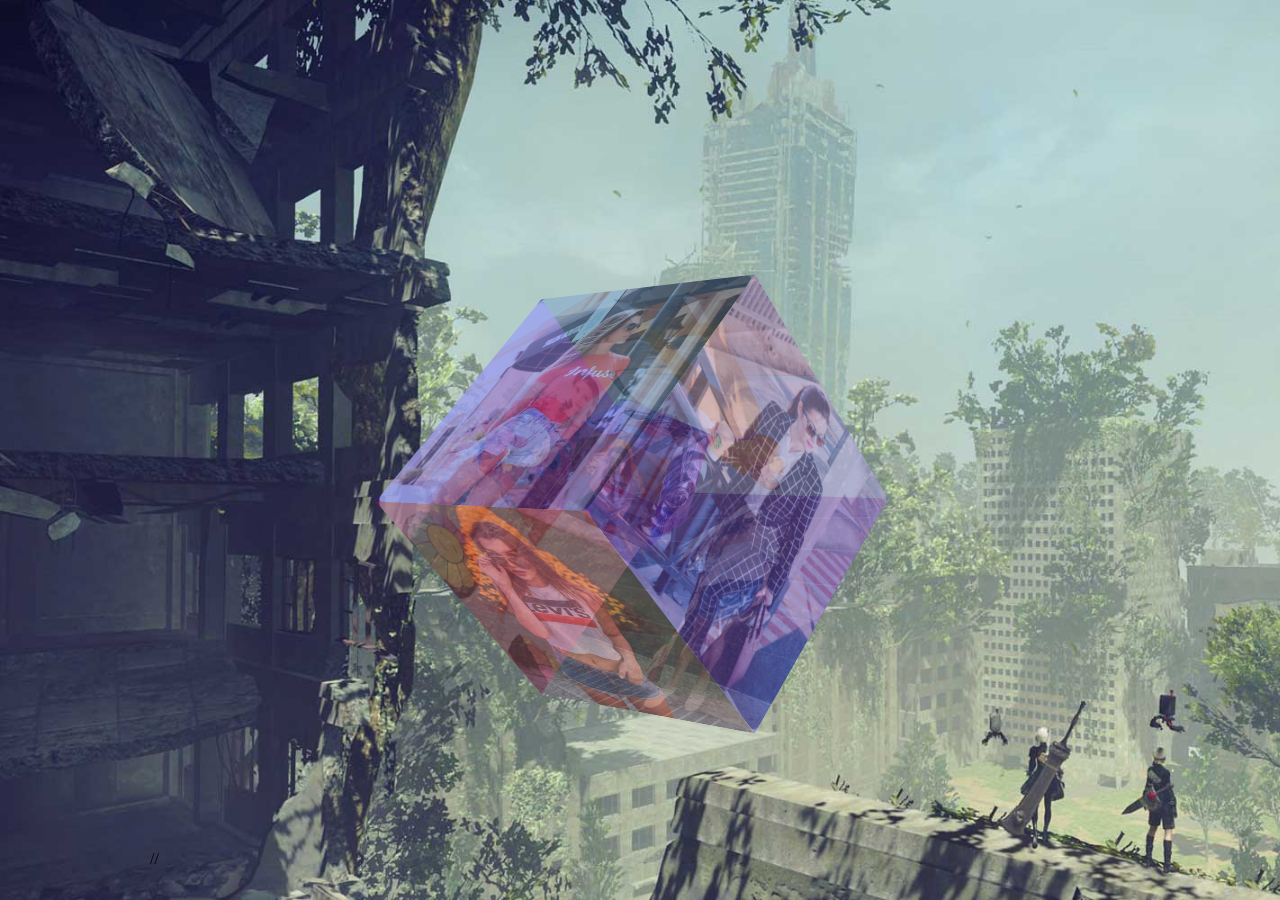
<file: 3D/index.html>
<!DOCTYPE html>
<html lang="en">

<head>
    <meta charset="UTF-8">
    <meta name="viewport" content="width=device-width, initial-scale=1.0">
    <meta http-equiv="X-UA-Compatible" content="ie=edge">
    <title>Document</title>
    <link rel="stylesheet" href="./css/grid.css">
    <style>
        body {
            width: 100%;
        height: 100vh;
        margin: 0;
        box-sizing: border-box;
        background-image: linear-gradient(330deg,rgba(50, 150, 100, 0.4), rgba(0, 0, 100, 0)), -webkit-linear-gradient(210deg, rgba(150, 50, 50, 0.4), rgba(0, 0, 200, 0));
        background-image: linear-gradient(120deg,rgba(50, 150, 100, 0.4), rgba(0, 0, 100, 0)), linear-gradient(240deg, rgba(150, 50, 50, 0.4), rgba(0, 0, 200, 0));
        padding: 150px;
        /* background-image: url('./images/timgHM2L87Y7.jpg'); */
        background-image: url('./images/bg1.jpg');
        background-size: cover;
        /* perspective: 1500px; */
            perspective: 1400px;
        }

        .bg {
            width: 300px;
            height: 300px;
            margin: 200px auto;
            position: relative;
            /* background: rgba(0, 0, 0, 0.336); */
            transform-style: preserve-3d;
            animation: myrotate 10s ease 0s infinite alternate;
        }

        .gird {
            position: absolute;
            top: 0;
            left: 0;
            width: 100%;
            height: 100%;


        }

        .a {
            background: rgba(76, 241, 0, 0.3);
            transform: rotateX(90deg) translateZ(150px);
        }

        .b {
            background: rgba(255, 0, 0, 0.3);
            /* 原始 */
            /* transform: rotateX(90deg) translateZ(-150px); */
            transform: rotateX(-90deg) translateZ(150px);
        }

        .c {
            background: rgba(128, 0, 149, 0.3);
            transform: rotateY(-90deg) translateZ(150px);
        }

        .d {
            background: rgba(183, 0, 255, 0.3);
            transform: rotateY(90deg) translateZ(150px);
        }

        .e {
            background: rgba(0, 0, 233, 0.3);
            transform: translateZ(150px);
        }

        .f {
            background: rgba(0, 241, 255, 0.3);
            transform: rotateY(180deg) translateZ(150px);
        }

        /* input{
        width: 100%;
    } */
        @keyframes myrotate {
            0% {
                transform: rotateX(45deg);
            }

            45% {
                transform: rotateY(45deg);
            }

            55% {
                transform: rotateX(225deg);
            }

            100% {
                transform: rotateY(225deg);
            }
        }

        img {
            width: 100%;
            height: 100%;
            opacity: 0.4;
            border-radius: 10px;
        }


        .xs {
            width: 100px;
            height: 100px;

            position: relative;
            /* background: rgba(0, 0, 0, 0.336); */
            transform-style: preserve-3d;
            /* animation: myadd 5s ease 0s infinite alternate; */

        }

        .h {
            background: rgba(76, 241, 0, 0.3);
            transform: rotateX(90deg) translateZ(50px);
        }

        .i {
            background: rgba(255, 0, 0, 0.3);
            /* 原始 */
            /* transform: rotateX(90deg) translateZ(-150px); */
            transform: rotateX(-90deg) translateZ(50px);
        }

        .g {
            background: rgba(128, 0, 149, 0.3);
            transform: rotateY(-90deg) translateZ(50px);
        }

        .k {
            background: rgba(183, 0, 255, 0.3);
            transform: rotateY(90deg) translateZ(50px);
        }

        .l {
            background: rgba(0, 0, 233, 0.3);
            transform: translateZ(50px);
        }

        .n {
            background: rgba(0, 241, 255, 0.3);
            transform: rotateY(180deg) translateZ(50px);
        }

        .cird {
            position: absolute;
            top: 79%;
            left: 60%;
            width: 100%;
            height: 100%;
        }

        /* input{
        width: 100%;
    } */
        @keyframes myadd {
            0% {
                transform: rotateX(45deg);
            }

            45% {
                transform: rotateY(45deg);
            }

            55% {
                transform: rotateX(225deg);
            }

            100% {
                transform: rotateY(225deg);
            }
        }
    </style>
</head>

<body>
    <div class="bg" style="transform: rotateY(-45deg) rotateX(45deg)">
        <div class="gird a"><img src="./images/g1.jpg" alt=""></div>
        <div class="gird b"><img src="./images/g2.jpg" alt=""></div>
        <div class="gird c"><img src="./images/g3.jpg" alt=""></div>
        <div class="gird d"><img src="./images/g4.jpg" alt=""></div>
        <div class="gird e"><img src="./images/g5.jpg" alt=""></div>
        <div class="gird f"><img src="./images/g6.jpg" alt=""></div>

        <div class="xs" style="transform: rotateY(-328deg) rotateX(33deg)">
            <div class="cird h"><img src="./images/g1.jpg" alt=""></div>
            <div class="cird i"><img src="./images/g2.jpg" alt=""></div>
            <div class="cird g"><img src="./images/g3.jpg" alt=""></div>
            <div class="cird k"><img src="./images/g4.jpg" alt=""></div>
            <div class="cird l"><img src="./images/g5.jpg" alt=""></div>
            <div class="cird n"><img src="./images/g6.jpg" alt=""></div>
        </div>
    </div>
    //


    <!-- <input type="range" min="-100" max="100" step="1" value="0" />
		<script>
			document.querySelector("input").oninput = function() {
				console.log(this.value);
                // var old = document.querySelector(".cube").style.transform
				document.querySelector(".bg").style.transform =
					"rotateY(" + (this.value * 360) / 100 + "deg) rotateX(45deg)";
			};
		</script> -->
</body>

</html>
</file>
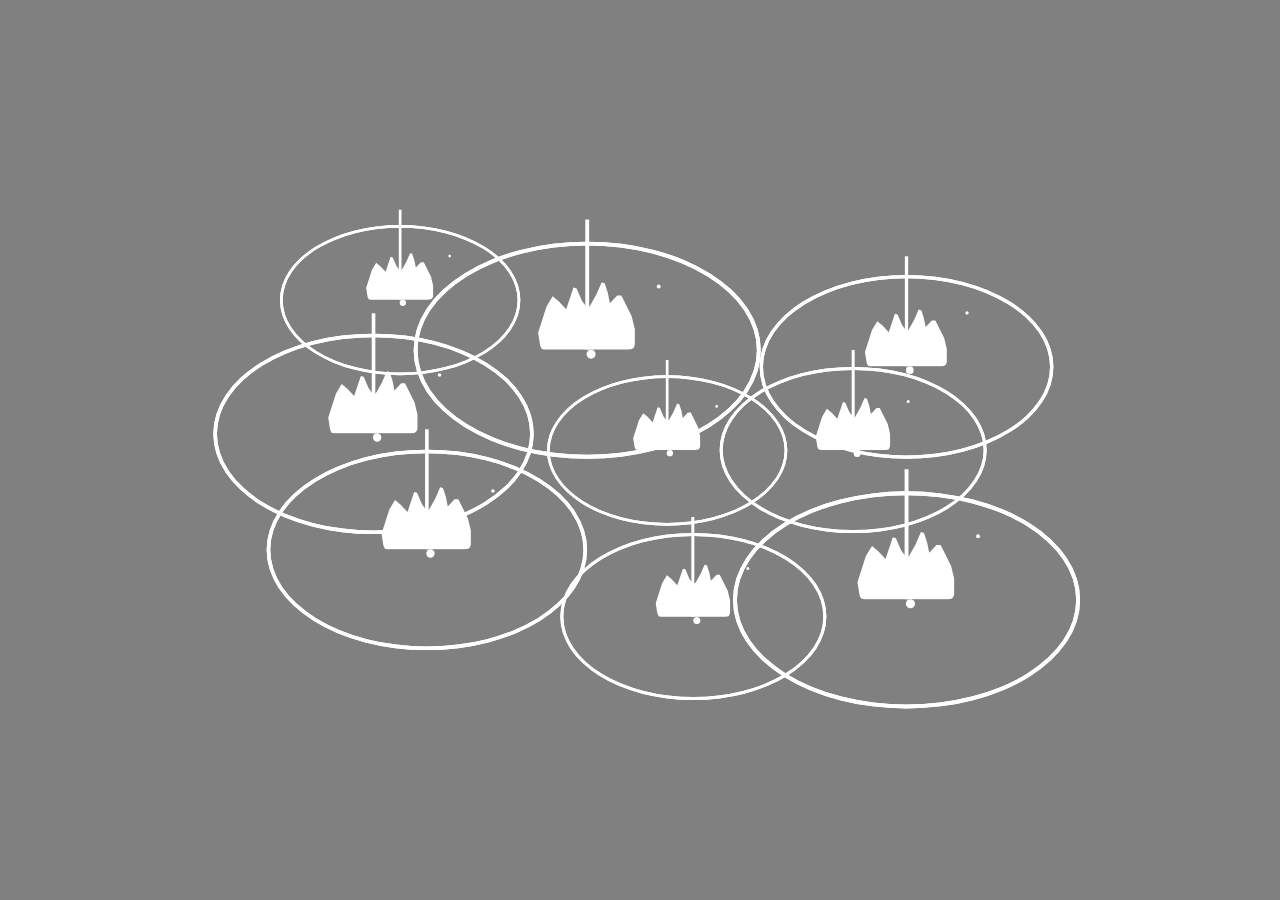
<file: CSS3/index.html>
<!DOCTYPE html>
<html lang="en">
<head>
    <meta charset="UTF-8">
    <meta name="viewport" content="width=device-width, initial-scale=1.0">
    <meta http-equiv="X-UA-Compatible" content="ie=edge">
    <title>Document</title>
    <style>
    html{
	height: 100%;
}

body{
	height: 100%;
	margin: 0px;
	display: flex;
	justify-content: center;
	align-items: center;
	background-color: gray;
}

.container{
	width: 100%;
	height: 100%;
  min-width: 600px;
	max-width: 800px;
	max-height: 500px;
	display: grid;
	grid-template-columns: repeat(3, 1fr);
	grid-template-rows: repeat(3, 1fr);
}

.row{
	display: flex;
	justify-content: center;
	align-items: center;
}

.rain{
	position: relative;
	width: 100%;
	height: 100%;
}

.rain:nth-of-type(1){
	--duration: 2.7s;
	--delay: 1s;
	transform: translate(10%, 10%) scale(0.9);
}

.rain:nth-of-type(2){
	--duration: 2.1s;
	--delay: 1.2s;
	transform: translate(-20%, 40%) scale(1.3);
}

.rain:nth-of-type(3){
	--duration: 2.3s;
	--delay: 2s;
	transform: translate(0%, 50%) scale(1.1);
}

.rain:nth-of-type(4){
	--duration: 2s;
	--delay: 4s;
	transform: translate(0%, -10%) scale(1.2);
}

.rain:nth-of-type(5){
	--duration: 2.5s;
	--delay: 0s;
	transform: translate(10%, 0%) scale(0.9);
}

.rain:nth-of-type(6){
	--duration: 2s;
	--delay: 2.7s;
	transform: translate(-20%, 0%) scale(1);
}

.rain:nth-of-type(7){
	--duration: 1.8s;
	--delay: 1.3s;
	transform: translate(20%, -40%) scale(1.2);
}

.rain:nth-of-type(8){
	--duration: 2.2s;
	--delay: 0s;
	transform: translate(20%, 0%) scale(1);
}

.rain:nth-of-type(9){
	--duration: 2s;
	--delay: 0.5s;
	transform: translate(0%, -10%) scale(1.3);
}

.drop{
	background-color: white;
	width: 3px;
	height: 100px;
	position: absolute;
	top: calc(50% - 100px); 
	left: calc(50% - 1.5px);
	animation-name: fall;
	animation-duration: var(--duration);
	animation-delay: var(--delay);
	animation-iteration-count: infinite;
	animation-timing-function: ease-in;
	animation-fill-mode: backwards;
}

@keyframes fall{
	0%{
		transform: translateY(-120vh);
	}
	45%{
		transform: translateY(0%);
		opacity: 1;
	}
	46%{
		opacity: 0;
	}
	100%{
		opacity: 0;
	}
}

.waves > div{
	position: absolute;
	top:0px;
	left: 0px;
	right: 0px;
	bottom: 0px;
	border-radius: 50%;
	border: solid white 3px;
	animation-name: spread;
	animation-duration: var(--duration);
	animation-delay: var(--delay);
	animation-iteration-count: infinite;
	animation-timing-function: ease-out;
	animation-fill-mode: backwards;
}

.waves > div:nth-child(2){
	animation-delay: calc(var(--delay) + 0.3s);
	animation-timing-function: linear;
}

@keyframes spread{
	0%{
		transform: scale(0);
		opacity: 1;
	}
	40%{
		transform: scale(0);
		opacity: 1;
	}

	100%{
		transform: scale(1);
		opacity: 0;
	}
}


.splash{
	position: absolute;
	top: 10%;
	bottom: 50%;
	left: 35%;
	right: 35%;
	border-radius: 8px;
	clip-path: polygon(7% 100%, 5% 95%, 3% 80%, 11% 50%, 17% 38%, 23% 44%, 30% 53%, 37% 28%, 40% 29%, 45% 43%, 51% 53%, 59% 36%, 64% 22%, 67% 23%, 70% 34%, 72% 46%, 79% 37%, 83% 37%, 93% 61%, 96% 76%, 96% 94%, 94% 100%);
	background-color: white;
	transform-origin: bottom;
	animation-name: splash;
	animation-duration: var(--duration);
	animation-delay: var(--delay);
	animation-iteration-count: infinite;
	animation-timing-function: ease-out;
	animation-fill-mode: backwards;
}

@keyframes splash{
	0%{
		transform: scale(0.3, 0);
	}

	49%{
		transform: scale(0.3, 0);
	}

	50%{
		transform: scale(0.3, 0.3);
	}

	60%{
		transform: scale(0.7, 1);
	}

	90%{
		transform: scale(1, 0);
	}

	100%{
		transform: scale(1, 0);
	}
}

.particles > div{
	position: absolute;	
	border-radius: 100%;
	background-color: white;
	animation-duration: var(--duration);
	animation-delay: var(--delay);
	animation-iteration-count: infinite;
	animation-timing-function: ease;
	animation-fill-mode: backwards;
}

.particles > div:nth-child(1){
	width: 7px;
	height: 7px;
	top: 50%;
	left: 50%;
	animation-name: jumpLeft;
}

.particles > div:nth-child(2){
	width: 5px;
	height: 5px;
	top: 30%;
	left: 50%;
	animation-name: jumpLeft;
	animation-delay: calc(var(--delay) + 0.1s);
}

.particles > div:nth-child(3){
	width: 3px;
	height: 3px;
	top: 20%;
	left: 70%;
	animation-name: jumpRight;
	animation-delay: calc(var(--delay) + 0.15s);
}

.particles > div:nth-child(4){
	width: 5px;
	height: 5px;
	top: 30%;
	left: 50%;
	animation-name: jumpRight;
	animation-delay: calc(var(--delay) + 0.3s);
}

@keyframes jumpLeft{
	0%{
		transform: translate(0,0) scale(0);
	}

	45%{
		transform: translate(0,0) scale(0);
	}

	60%{
		transform: translate(-50px, -90px) scale(1);
	}

	100%{
		transform: translate(-60px, 0px) scale(0.1);
	}
}

@keyframes jumpRight{
	0%{
		transform: translate(0,0) scale(0);
	}

	45%{
		transform: translate(0,0) scale(0);
	}

	60%{
		transform: translate(30px, -80px) scale(1);
	}

	100%{
		transform: translate(50px, 0px) scale(0.1);
	}
}
    </style>
</head>
<body>
    <div class="container">

        <div class="rain">
            <div class="drop"></div>
            <div class="waves">
                <div></div>
                <div></div>
            </div>
            <div class="splash"></div>
            <div class="particles">
                <div></div>
                <div></div>
                <div></div>
                <div></div>
            </div>
        </div>
    
        <div class="rain">
            <div class="drop"></div>
            <div class="waves">
                <div></div>
                <div></div>
            </div>
            <div class="splash"></div>
            <div class="particles">
                <div></div>
                <div></div>
                <div></div>
                <div></div>
            </div>
        </div>
    
        <div class="rain">
            <div class="drop"></div>
            <div class="waves">
                <div></div>
                <div></div>
            </div>
            <div class="splash"></div>
            <div class="particles">
                <div></div>
                <div></div>
                <div></div>
                <div></div>
            </div>
        </div>
    
        <div class="rain">
            <div class="drop"></div>
            <div class="waves">
                <div></div>
                <div></div>
            </div>
            <div class="splash"></div>
            <div class="particles">
                <div></div>
                <div></div>
                <div></div>
                <div></div>
            </div>
        </div>
    
        <div class="rain">
            <div class="drop"></div>
            <div class="waves">
                <div></div>
                <div></div>
            </div>
            <div class="splash"></div>
            <div class="particles">
                <div></div>
                <div></div>
                <div></div>
                <div></div>
            </div>
        </div>
    
        <div class="rain">
            <div class="drop"></div>
            <div class="waves">
                <div></div>
                <div></div>
            </div>
            <div class="splash"></div>
            <div class="particles">
                <div></div>
                <div></div>
                <div></div>
                <div></div>
            </div>
        </div>
    
        <div class="rain">
            <div class="drop"></div>
            <div class="waves">
                <div></div>
                <div></div>
            </div>
            <div class="splash"></div>
            <div class="particles">
                <div></div>
                <div></div>
                <div></div>
                <div></div>
            </div>
        </div>
    
        <div class="rain">
            <div class="drop"></div>
            <div class="waves">
                <div></div>
                <div></div>
            </div>
            <div class="splash"></div>
            <div class="particles">
                <div></div>
                <div></div>
                <div></div>
                <div></div>
            </div>
        </div>
    
        <div class="rain">
            <div class="drop"></div>
            <div class="waves">
                <div></div>
                <div></div>
            </div>
            <div class="splash"></div>
            <div class="particles">
                <div></div>
                <div></div>
                <div></div>
                <div></div>
            </div>
        </div>
    </div>
    
    
</body>
</html>
</file>
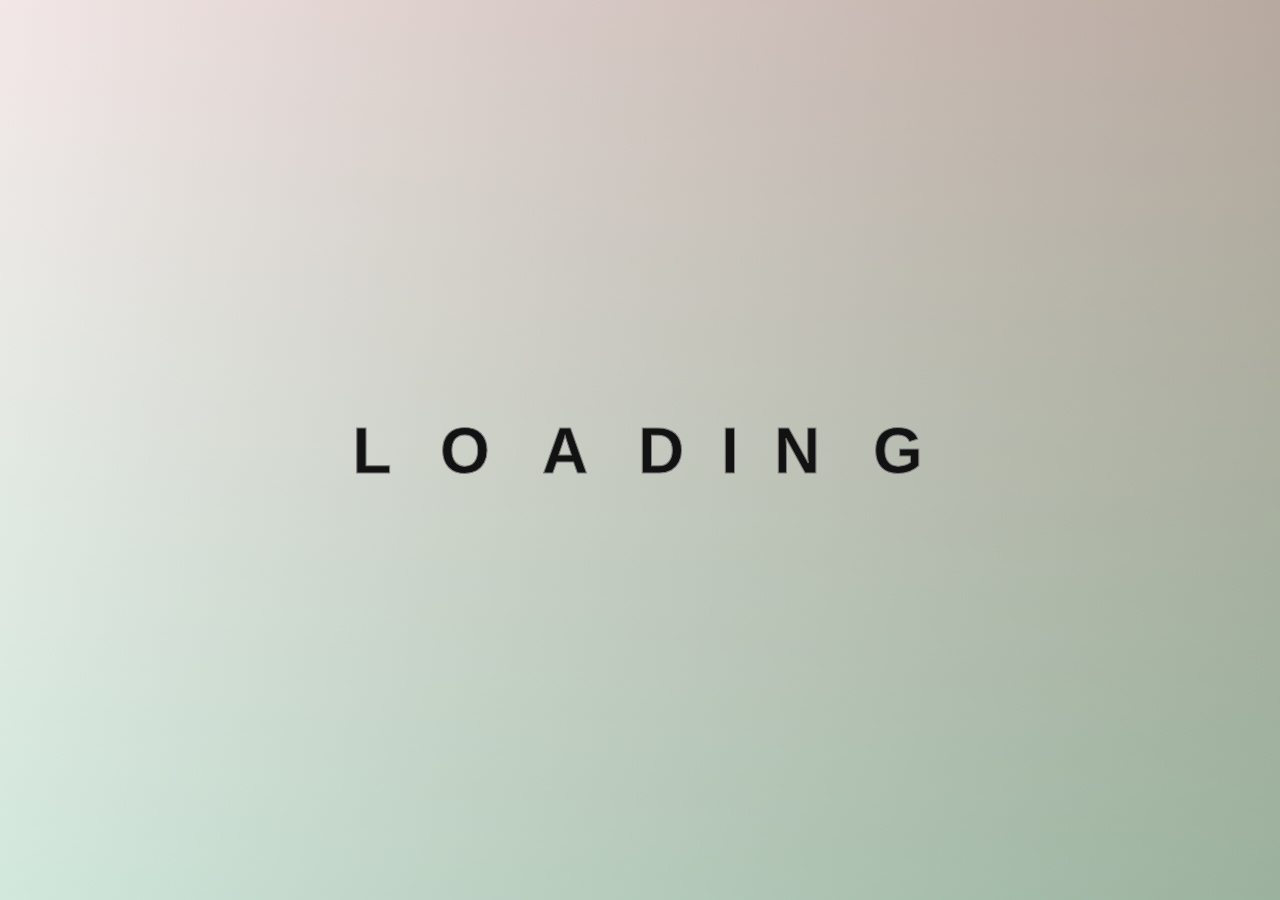
<file: loading/index.html>
<!DOCTYPE html>
<html lang="en">
<head>
    <meta charset="UTF-8">
    <meta name="viewport" content="width=device-width, initial-scale=1.0">
    <meta http-equiv="X-UA-Compatible" content="ie=edge">
    <title>Document</title>
    <style>
    :root {
  --tf: linear;
  --effect: hover 1s var(--tf) infinite;
}
*{
   margin:0;
}

body {
  display: flex;
  width: 100vw;
  height: 100vh;
  /* background: lightblue; */
  background-image: linear-gradient(330deg,rgba(50, 150, 100, 0.4), rgba(0, 0, 100, 0)), -webkit-linear-gradient(210deg, rgba(150, 50, 50, 0.4), rgba(0, 0, 200, 0));
  align-items: center;
  justify-content: center;
}

div {
  text-align: center;
}

p {
  display: inline-block;
  text-transform: uppercase;
  text-align: center;
  font-size: 8em;
  font-family: arial;
  font-weight: 600;
  transform: scale(.5);
  color: #121212;
  -webkit-text-stroke: 2px gray;
}

p:nth-child(1) {
  animation: var(--effect);
}

p:nth-child(2) {
  animation: var(--effect) .125s;
}

p:nth-child(3) {
  animation: var(--effect) .25s;
}

p:nth-child(4) {
  animation: var(--effect) .375s;
}

p:nth-child(5) {
  animation: var(--effect) .5s;
}

p:nth-child(6) {
  animation: var(--effect) .675s;
}

p:nth-child(7) {
  animation: var(--effect) .75s;
}

@keyframes hover {
  0% {
    transform: scale(.5);
    color: #121212;
    -webkit-text-stroke: 2px gray;
  }

  20% {
    transform: scale(1);
    color: pink;
    -webkit-text-stroke: 3px red;
    filter: drop-shadow(0 0 1px black)drop-shadow(0 0 1px black)drop-shadow(0 0 3px red)drop-shadow(0 0 5px red)hue-rotate(10turn);
  }

  50% {
    transform: scale(.5);
    color: #121212;
    -webkit-text-stroke: 2px gray;
  }


}
    </style>
</head>
<body>
    <div>
        <p>l</p>
        <p>o</p>
        <p>a</p>
        <p>d</p>
        <p>i</p>
        <p>n</p>
        <p>g</p>
      </div>
      
</body>
</html>
</file>
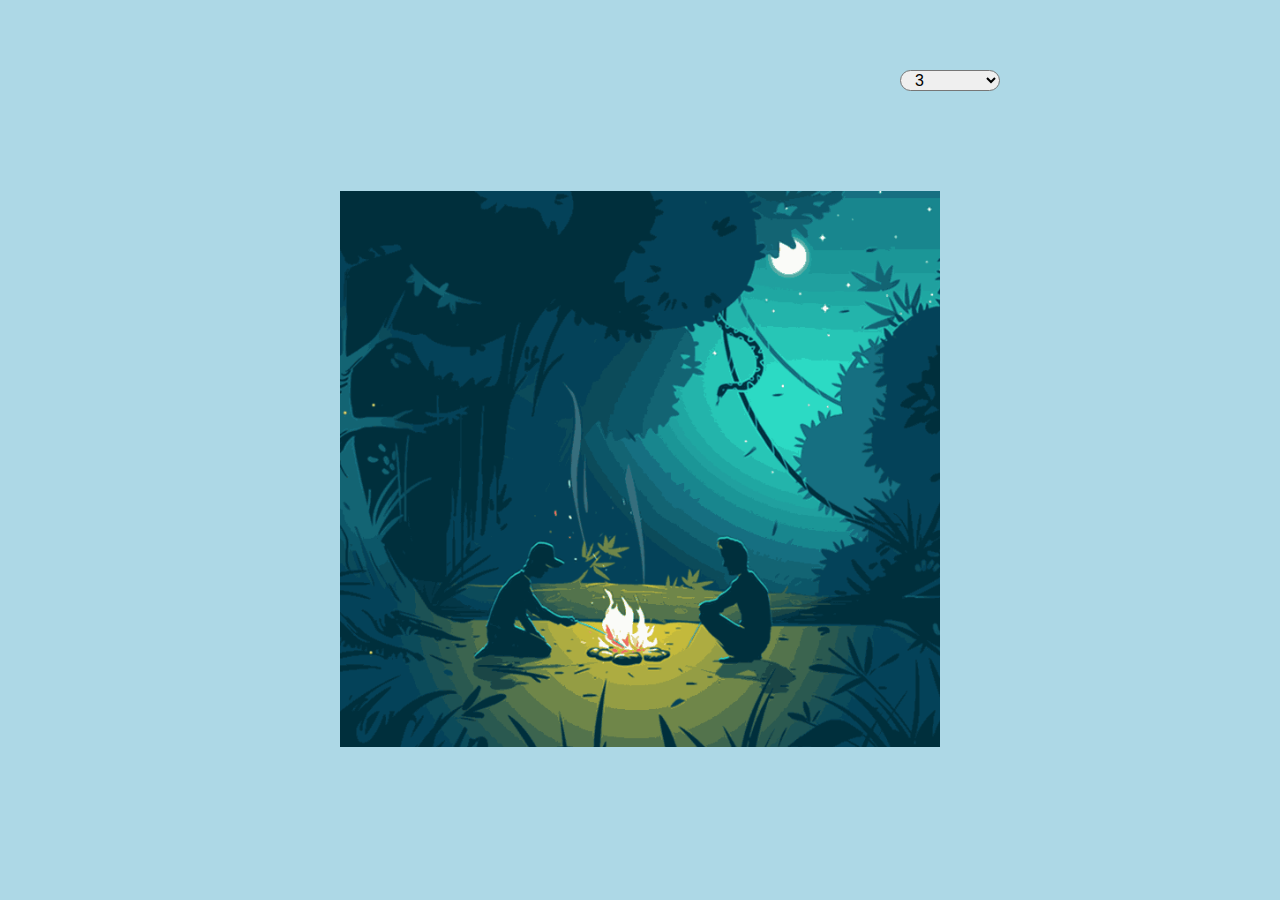
<file: 图片放大镜/index.html>
<!DOCTYPE html>
<html lang="en">

<head>
    <meta charset="UTF-8">
    <meta name="viewport" content="width=device-width, initial-scale=1.0">
    <meta http-equiv="X-UA-Compatible" content="ie=edge">
    <title>Document</title>
    <style>
        body {
            margin: 0;
            background: lightblue;
        }

        #zoom {
            width: 100px;
            font-size: 16px;
            line-height: 24px;
            border-radius: 24px;
            padding: 0 10px;
            outline: none;
            margin-left: 900px;
            margin-top: 70px;
            
        }

        .box {
            width: 600px;
            height: auto;
            margin: 100px auto;
            position: relative;
            cursor: none;
        }

        .box img {
            width: 100%;
            height: auto;
            vertical-align: middle;
        }

        .box .mask {
            width: 150px;
            height: 150px;
            background: url('./img/a6.png') no-repeat;
            position: absolute;
            border: 3px solid white;
            border-radius: 50%;
            top: 0;
            left: 0;
            background-size: 300px;
            /* pointer-events:none; */
            display: none;
        }

        .box .mask::before,
        .box .mask::after {
            content: '';
            width: 10px;
            height: 1px;
            background: white;
            display: block;
            position: absolute;
            top: 50%;
            left: calc(50% - 10px/2);
        }

        .box .mask::after {
            transform: rotate(90deg)
        }
    </style>
</head>

<body>
    <select name="zoom" id="zoom">
        <option value="1">1</option>
        <option value="2">2</option>
        <option value="3" selected>3</option>
        <option value="4">4</option>
        <option value="5">5</option>

    </select>
    <div class="box">
        <img src="./img/a6.png" alt="">
        <div class="mask"></div>
    </div>
    
    <script>
        window.onload = function () {
            var zoom = document.getElementsByName('zoom')[0]
            var box = document.querySelector('.box')
            var boxSizeX = parseInt(window.getComputedStyle(box).width)
            var boxSizeY = parseInt(window.getComputedStyle(box).height)
            var img = document.querySelector('.box img')
            var mask = document.querySelector('.box .mask')
            var maskSizeX = parseInt(window.getComputedStyle(mask).width)


            box.addEventListener('mousemove', function (e) {
                mask.style.backgroundSize = boxSizeX * zoom.value + 'px auto'
                mask.style.display = 'block'

                var x = e.pageX - box.offsetLeft
                var y = e.pageY - box.offsetTop
                if (x < 0 || y < 0 || x > boxSizeX || y > boxSizeY) {
                    mask.style.display = 'none'
                    return
                }

                mask.style.left = x - maskSizeX / 2 + 'px'
                mask.style.top = y - maskSizeX / 2 + 'px'

                mask.style.backgroundPositionX = -(x * zoom.value - maskSizeX / 2) + 'px'
                mask.style.backgroundPositionY = -(y * zoom.value - maskSizeX / 2) + 'px'
            })
        }
    </script>
</body>

</html>
</file>
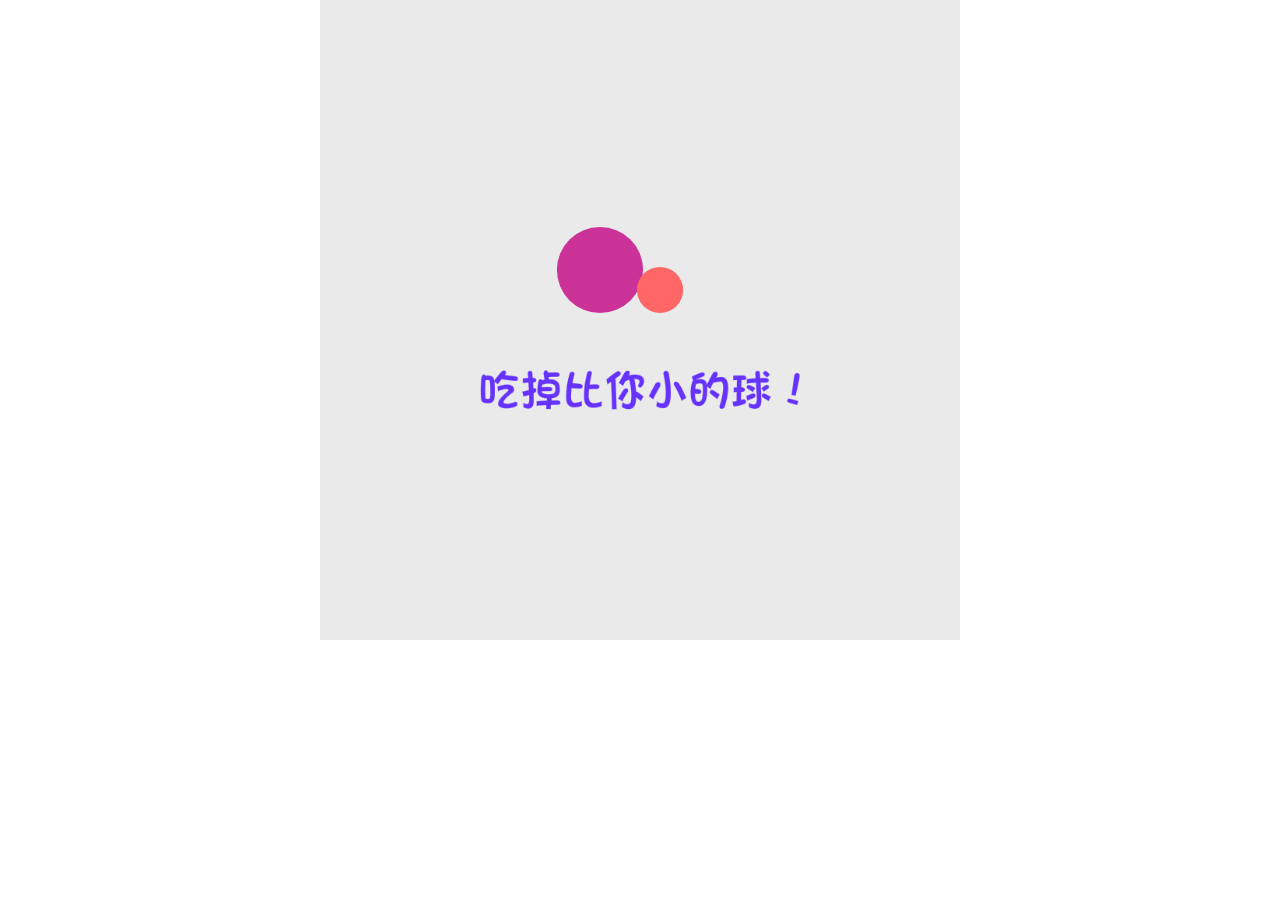
<file: 大战球球/index.html>
<!DOCTYPE html>
<html lang="en">

<head>
    <meta charset="UTF-8" />
    <meta name="viewport" content="width=device-width, initial-scale=1.0" />
    <meta http-equiv="X-UA-Compatible" content="ie=edge" />
    <title>Document</title>
    <link rel="stylesheet" href="./css/style.css" />
</head>

<body>
    <div class="stage">
        <canvas id="canvas"></canvas>
    </div>
    <script src="./js/main.js"></script>
    <script src="./js/allocation.js"></script>
</body>

</html>
</file>
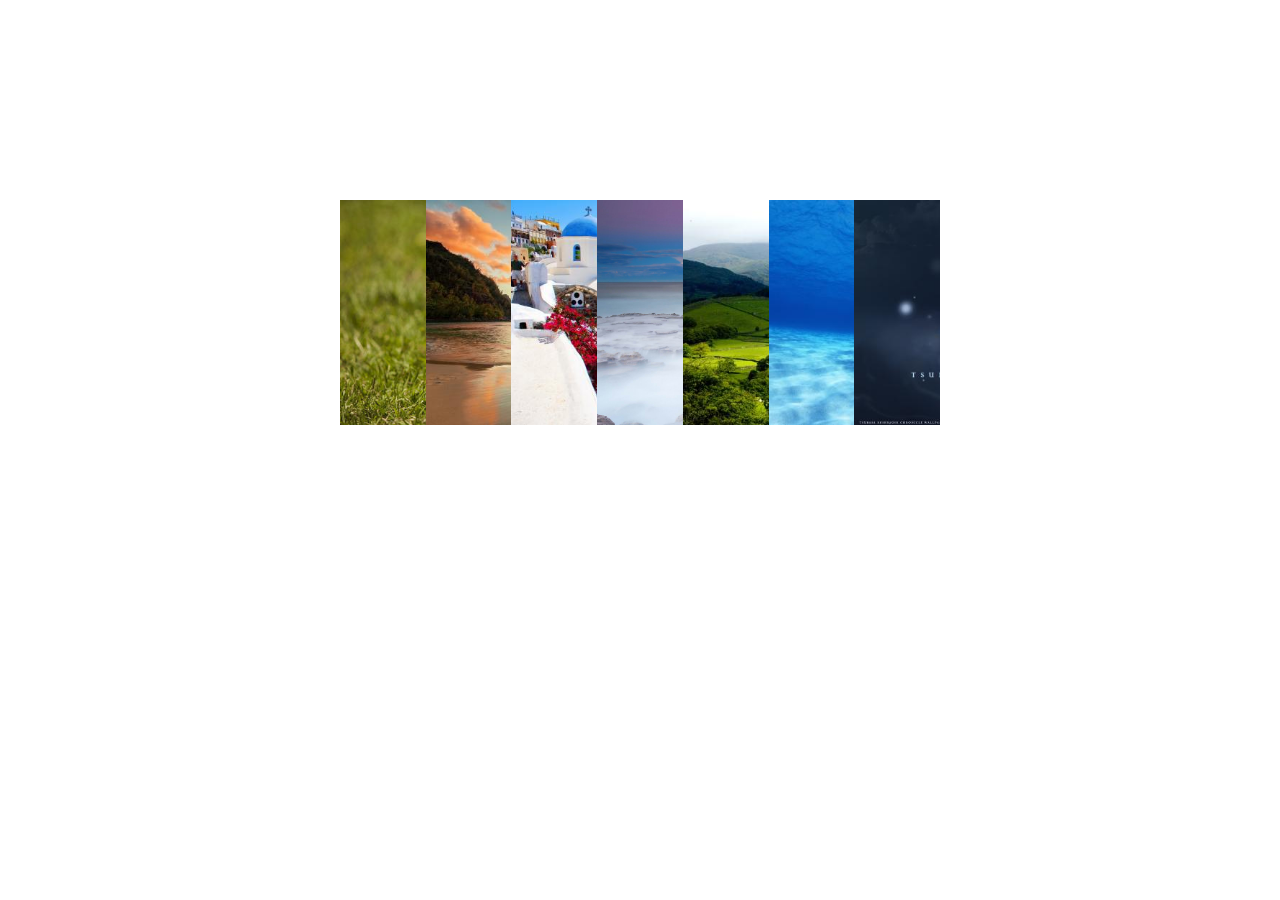
<file: 手风琴/index.html>
<!DOCTYPE html>
<html lang="zh">
	<head>
		<meta charset="UTF-8" />
		<meta name="viewport" content="width=device-width, initial-scale=1.0" />
		<meta http-equiv="X-UA-Compatible" content="ie=edge" />
		<title>Document</title>
		<style>
			.stage {
				background: chartreuse;
				width: 600px;
				position: relative;
				overflow: hidden;
				margin: 200px auto;
			}
			.stage img {
				width: 60%;
				position: absolute;
				top: 0;
				left: 0;
				vertical-align: middle;
				transition: all 0.5s;
			}
			.stage img:first-child {
				position: static;
			}
		</style>
	</head>
	<body>
		<div class="stage">
			<!-- <img src="./images/a1.png" alt="" />
			<img src="./images/a2.png" alt="" />
			<img src="./images/a3.png" alt="" />
            <img src="./images/a4.png" alt="" /> -->
			<!-- <img src="./images/1.jpg" alt="" />
			<img src="./images/2.jpg" alt="" />
			<img src="./images/3.jpg" alt="" />
			<img src="./images/4.jpg" alt="" />
			<img src="./images/5.jpg" alt="" />
			<img src="./images/6.jpg" alt="" />
			<img src="./images/7.jpg" alt="" />
			<img src="./images/8.jpg" alt="" />
			<img src="./images/9.jpg" alt="" /> -->
			<img src="./images/u0.jpg" alt="">
			<img src="./images/u1.jpg" alt="">
			<img src="./images/u2.jpg" alt="">
			<img src="./images/u3.jpg" alt="">
			<img src="./images/u5.jpg" alt="">
			<img src="./images/u6.jpg" alt="">
			<img src="./images/u7.jpg" alt="">
		</div>
		<script>
			var stage = document.querySelector(".stage");
			var imgs = document.querySelectorAll(".stage img");

			for (var i = 0; i < imgs.length; i++) {
				imgs[i].style.left = (100 / imgs.length) * i + "%";
				imgs[i].xxx = i;
				imgs[i].onmouseover = function() {
					console.log(this.xxx);
					for (var j = 0; j < imgs.length; j++) {
						if (j <= this.xxx) {
							imgs[j].style.left =
								j *
									((stage.offsetWidth - imgs[0].offsetWidth) /
										(imgs.length - 1)) +
								"px";
						} else {
							imgs[j].style.left =
								(j - 1) *
									((stage.offsetWidth - imgs[0].offsetWidth) /
										(imgs.length - 1)) +
								imgs[0].offsetWidth +
								"px";
						}
					}
				};
				imgs[i].onmouseout = function() {
					for (let j = 0; j < imgs.length; j++) {
						imgs[j].style.left = (100 / imgs.length) * j + "%";
					}
				};
			}
			var str = "手风琴。";
			document.title = str;
			var arr = str.split("");
			setInterval(function() {
				arr.push(arr.shift());
				document.title = arr.join("");
			}, 700);
		</script>
	</body>
</html>
</file>
<file: 3D/css/grid.css>
* {
  -webkit-box-sizing: border-box;
     -moz-box-sizing: border-box;
          box-sizing: border-box;
}
body,
ul,
li,
h1,
h2,
h3,
h4,
h5,
h6 {
  margin: 0;
  padding: 0;
  list-style: none;
}
.container {
  padding-right: 15px;
  padding-left: 15px;
  margin-right: auto;
  margin-left: auto;
}
@media (min-width: 768px) {
  .container {
    width: 750px;
  }
}
@media (min-width: 992px) {
  .container {
    width: 970px;
  }
}
@media (min-width: 1200px) {
  .container {
    width: 1170px;
  }
}
.container-fluid {
  padding-right: 15px;
  padding-left: 15px;
  margin-right: auto;
  margin-left: auto;
}
.row {
  *zoom: 1;
}
.row::after {
  content: '';
  display: block;
  clear: both;
  font-size: 0;
  height: 0;
  visibility: hidden;
}
[class*=col-] {
  float: left;
}
.col-xs-1 {
  width: 8.33333333%;
}
.col-xs-2 {
  width: 16.66666667%;
}
.col-xs-3 {
  width: 25%;
}
.col-xs-4 {
  width: 33.33333333%;
}
.col-xs-5 {
  width: 41.66666667%;
}
.col-xs-6 {
  width: 50%;
}
.col-xs-7 {
  width: 58.33333333%;
}
.col-xs-8 {
  width: 66.66666667%;
}
.col-xs-9 {
  width: 75%;
}
.col-xs-10 {
  width: 83.33333333%;
}
.col-xs-11 {
  width: 91.66666667%;
}
.col-xs-12 {
  width: 100%;
}
@media (min-width: 768px) {
  .col-sm-1 {
    width: 8.33333333%;
  }
  .col-sm-2 {
    width: 16.66666667%;
  }
  .col-sm-3 {
    width: 25%;
  }
  .col-sm-4 {
    width: 33.33333333%;
  }
  .col-sm-5 {
    width: 41.66666667%;
  }
  .col-sm-6 {
    width: 50%;
  }
  .col-sm-7 {
    width: 58.33333333%;
  }
  .col-sm-8 {
    width: 66.66666667%;
  }
  .col-sm-9 {
    width: 75%;
  }
  .col-sm-10 {
    width: 83.33333333%;
  }
  .col-sm-11 {
    width: 91.66666667%;
  }
  .col-sm-12 {
    width: 100%;
  }
}
@media (min-width: 992px) {
  .col-md-1 {
    width: 8.33333333%;
  }
  .col-md-2 {
    width: 16.66666667%;
  }
  .col-md-3 {
    width: 25%;
  }
  .col-md-4 {
    width: 33.33333333%;
  }
  .col-md-5 {
    width: 41.66666667%;
  }
  .col-md-6 {
    width: 50%;
  }
  .col-md-7 {
    width: 58.33333333%;
  }
  .col-md-8 {
    width: 66.66666667%;
  }
  .col-md-9 {
    width: 75%;
  }
  .col-md-10 {
    width: 83.33333333%;
  }
  .col-md-11 {
    width: 91.66666667%;
  }
  .col-md-12 {
    width: 100%;
  }
}
@media (min-width: 1200px) {
  .col-lg-1 {
    width: 8.33333333%;
  }
  .col-lg-2 {
    width: 16.66666667%;
  }
  .col-lg-3 {
    width: 25%;
  }
  .col-lg-4 {
    width: 33.33333333%;
  }
  .col-lg-5 {
    width: 41.66666667%;
  }
  .col-lg-6 {
    width: 50%;
  }
  .col-lg-7 {
    width: 58.33333333%;
  }
  .col-lg-8 {
    width: 66.66666667%;
  }
  .col-lg-9 {
    width: 75%;
  }
  .col-lg-10 {
    width: 83.33333333%;
  }
  .col-lg-11 {
    width: 91.66666667%;
  }
  .col-lg-12 {
    width: 100%;
  }
}
.box {
  display: -webkit-box;
  display: -webkit-flex;
  display: -moz-box;
  display: -ms-flexbox;
  display: flex;
}
/*# sourceMappingURL=./grid.css.map */
</file>
<file: 大战球球/css/style.css>
body {
    margin: 0;
}

.stage {
    width: 640px;
    height: 640px;
    margin: 0 auto;
    /* background: brown; */
}
</file>
